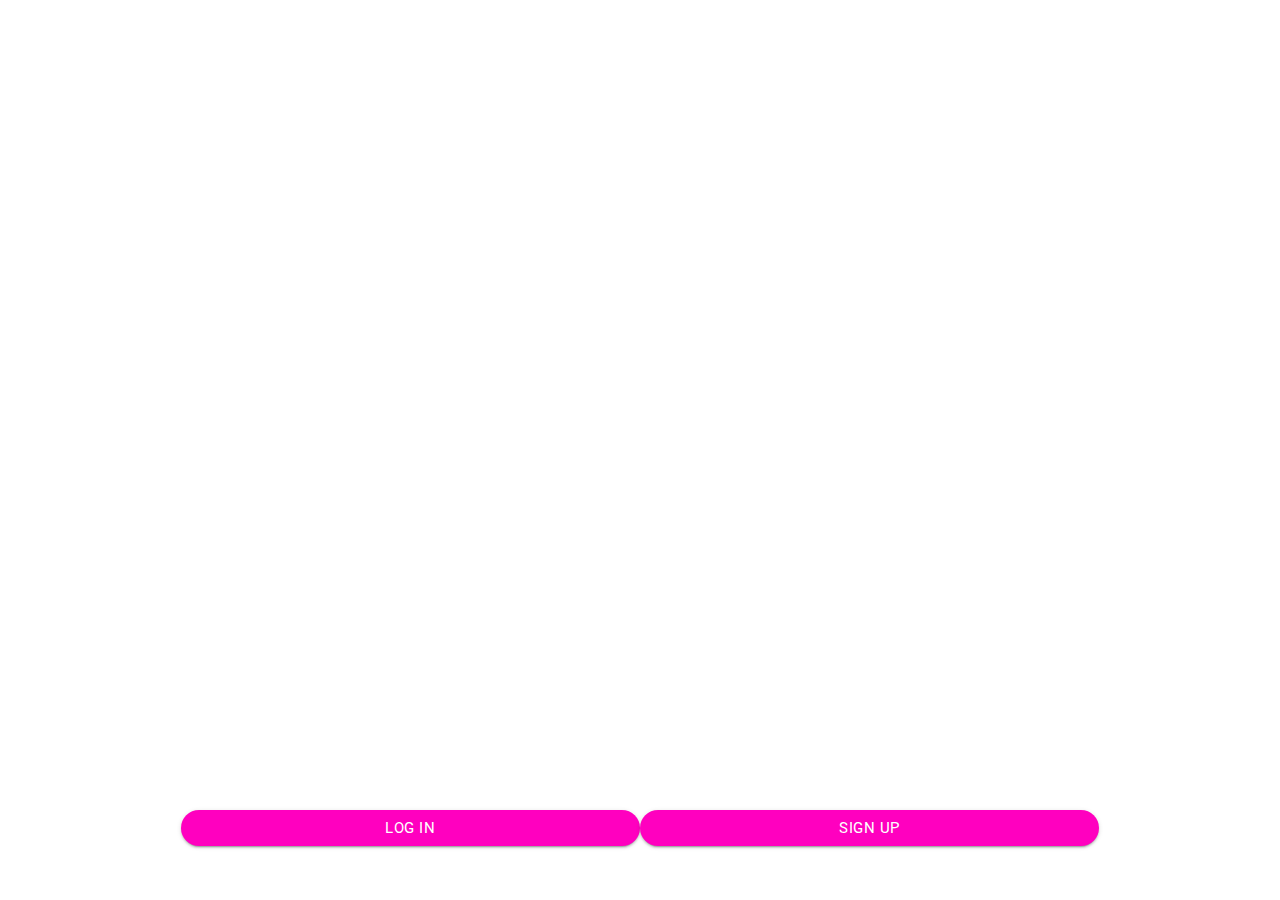
<file: home.html>
<!DOCTYPE html>
<html lang="en">
<head>
    <meta charset="UTF-8">
    <title>Lyft</title>
    <link href="http://fonts.googleapis.com/icon?family=Material+Icons" rel="stylesheet">
    <link type="text/css" rel="stylesheet" href="assets/css/materialize.min.css" media="screen,projection" />
    <link rel="stylesheet" href="assets/css/main.css">
    <link rel="stylesheet" href="assets/css/media-queries.css">
    <meta name="viewport" content="width=device-width, initial-scale=1.0" />
</head>
<body class="fondo-gif">
    
        <div class="container">
            <div class="row center">
                <a class="waves-effect waves-light btn btn-login col s6 m6 l6 left">Log In</a>
                <a class="waves-effect waves-light btn btn-login col s6 m6 l6 rright" href="signup.html">Sign Up</a>
            </div>
        </div>

   
   <script type="text/javascript" src="assets/js/jquery-3.2.1.min.js"></script>
   <script type="text/javascript" src="assets/js/materialize.min.js"></script> 
</body>
</html>
</file>
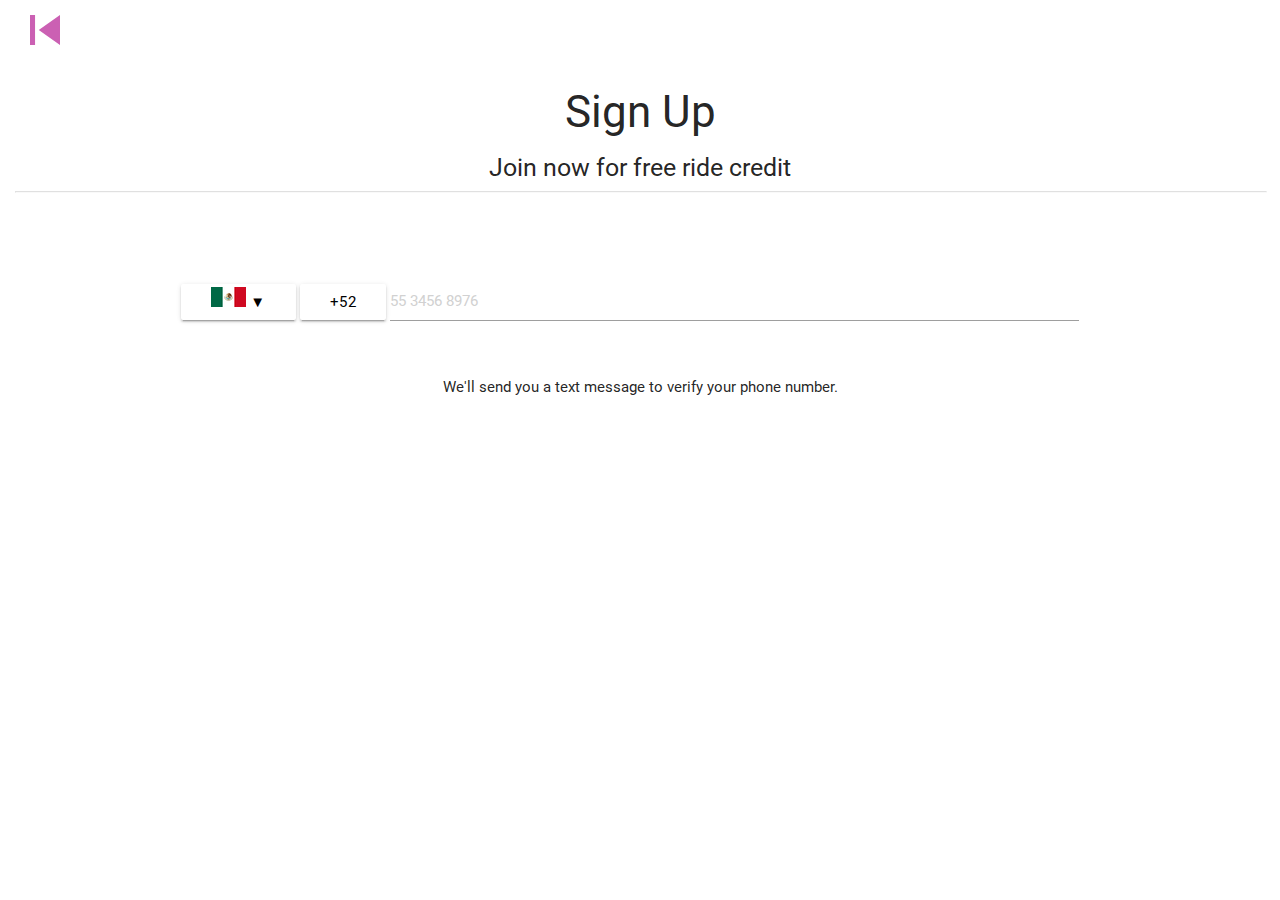
<file: signup.html>
<!DOCTYPE html>
<html lang="en">
<head>
    <meta charset="UTF-8">
    <meta name="viewport" content="width=device-width, initial-scale=1.0" />
    <title>Lyft</title>
    <link href="http://fonts.googleapis.com/icon?family=Material+Icons" rel="stylesheet">
    <link type="text/css" rel="stylesheet" href="assets/css/materialize.min.css" media="screen,projection" />
    <link rel="stylesheet" href="assets/css/main.css">
    <link rel="stylesheet" href="assets/css/media-queries.css">
</head>
<body>

    <section class="container-fluid">
        <a href="home.html" class="color-volver">
            <span>
               <i class="medium material-icons">skip_previous</i>
            </span>
        </a>
        <h3 class="center">Sign Up</h3>
        <h5 class="center">Join now for free ride credit</h5>

        <hr id="linea">
     </section>
        
    <section class="container" id="form-telefono">
      <div class="row">
             <!-- Dropdown Bandera -->
          <a class='dropdown-button btn drop-pais' href='#' data-activates='dropdown1'><img src="assets/img/mexico.png" alt="México"> ▼</a>

          <!-- Dropdown Structure -->
          <ul id='dropdown1' class='dropdown-content'>
            <li><a href="#!" class="center"><img src="assets/img/peru.png" alt="Perú"></a></li>
            <li><a href="#!" class="center"><img src="assets/img/usa.png" alt="USA"></a></li>
            <li><a href="#!" class="center"><img src="assets/img/colombia.png" alt="Colombia"></a></li>
          </ul>

           <!-- Dropdown Número -->
          <a class='btn drop-pais' href='#' data-activates='dropdown1'>+52</a>
          <a class="input-field">
            <input placeholder="55 3456 8976" id="first_name" type="tel" class="validate">
          </a>
      </div>
    </section> 
        
      
       <div class="container">
           <div class="row">
               <div class="col s12 center">
                   <p>We'll send you a text message to verify your phone number.</p>
               </div>
           </div>
       </div>     

        
    
   <script type="text/javascript" src="assets/js/jquery-3.2.1.min.js"></script>
   <script type="text/javascript" src="assets/js/materialize.min.js"></script>
</body>
</html>
</file>
<file: assets/css/main.css>
.fondo-gif {
    background: url("https://media.giphy.com/media/6ItwnmNxI7aG4/giphy.gif");
    background-position: center;
    background-size: cover;
    position: relative;
    height: 100vh;
}


.fondo-splash {
    background-image: url(../img/splash.png);
    background-size: cover;
    background-repeat: no-repeat;
    background-position: center;
	height: 100vh;
}

.btn-login {
    background-color: #FF00BF;
    border-color: white;
    border-radius: 19px; 
    margin-top: 90vh;
}


.botonder {
    position: absolute;
}

.color-volver {
    color: rgba(203,96,179,1);
}

.container-fluid {
    padding-right: 15px;
    padding-left: 15px;
    margin-right: auto;
    margin-left: auto; 
}

#linea {
    opacity: 0.3;
    width: 100%;
}

.drop-pais {
    background-color: white;
    color: black; 
}

.drop-pais:hover {
    background-color: white;
}


input[type=tel] {
    width: 75%;
    display: inline;
    height: 2.5rem;
    color: black;
}

#form-telefono {
    margin-top: 7%;
}
</file>
<file: assets/css/media-queries.css>
/* Queries para input */
@media(max-width : 1600px) {
    
    input[type=tel] {
    width: 75%;
   }
}


@media(max-width : 767px) {
    input[type=tel] {
    width: 40%;
   }
}

/*Querie para iPad*/

@media only screen 
and (min-device-width : 768px) 
and (max-device-width : 1024px)  { 

    /*.botones-home {
        padding-top: 14%;
    }
    */
    input[type=tel] {
        width: 70%;
       }
}


/*Querie para iphone 5*/

@media only screen 
and (min-device-width : 320px) 
and (max-device-width : 568px) { 

      input[type=tel] {
        width: 35%;
       }
}
</file>
